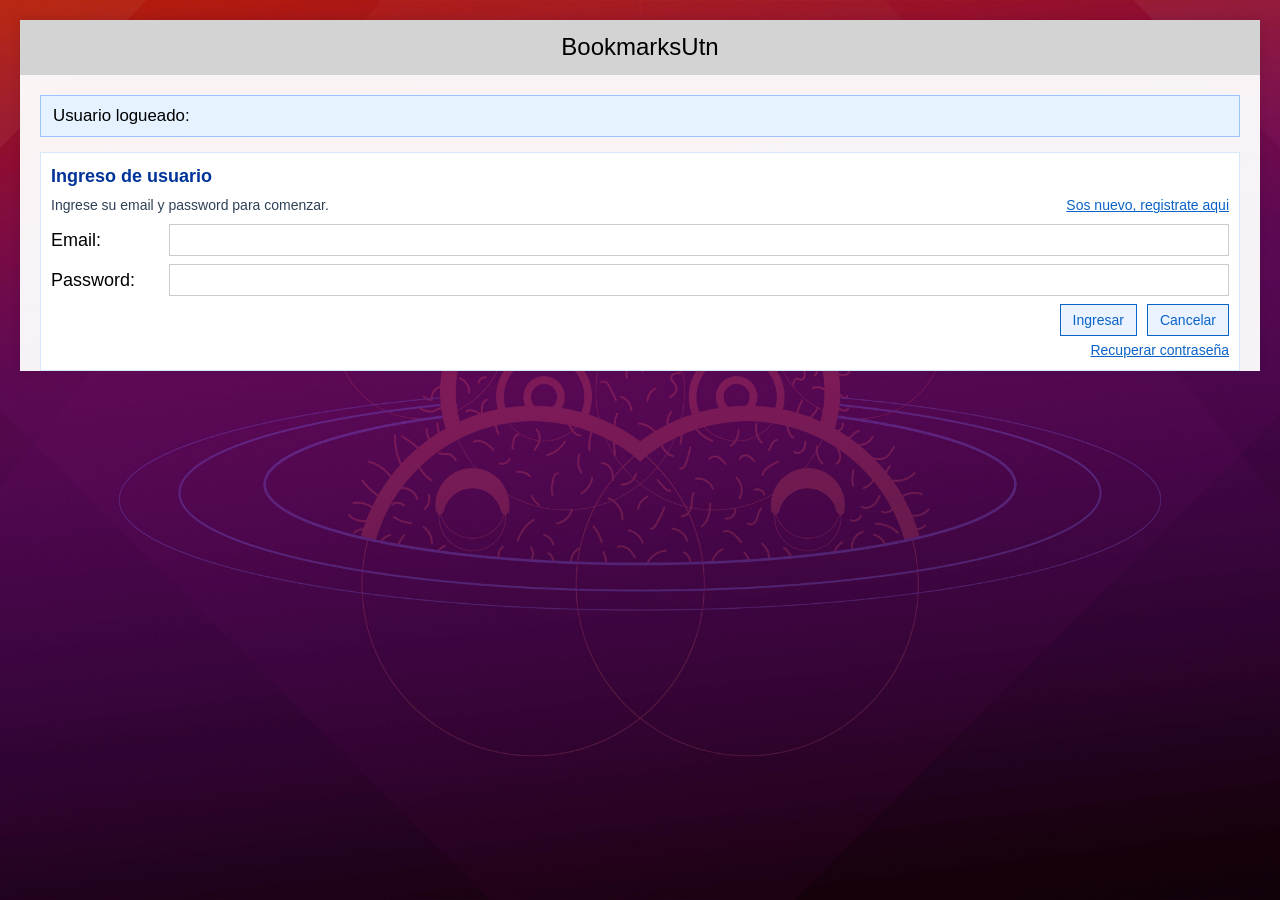
<file: index.html>
<!doctype html>
<html lang="es">
  <head>
    <meta charset="UTF-8" />
    <title>BookmarksUtn</title>

    <link rel="stylesheet" href="styles.css" />
  </head>
  <body>
    <div class="container">
      <div class="header">BookmarksUtn</div>

      <div class="session-banner">
        Usuario logueado:
        <a href="#" id="loggedUserLink"></a>
        <button type="button" class="session-logout-btn" id="btnLogout">
          Cerrar sesion
        </button>
      </div>

      <section class="auth-panel" id="authPanel">
        <h4>Ingreso de usuario</h4>
        <div class="auth-status-row">
          <p class="auth-status" id="authStatusText"></p>
          <div class="auth-register-top">
            <a href="#" id="registerLink">Sos nuevo, registrate aqui</a>
          </div>
        </div>
        <form id="loginForm" class="auth-form" autocomplete="on">
          <div class="auth-field">
            <label for="loginEmail">Email:</label>
            <input type="email" id="loginEmail" name="loginEmail" required />
          </div>
          <div class="auth-field">
            <label for="loginPassword">Password:</label>
            <input
              type="password"
              id="loginPassword"
              name="loginPassword"
              required
            />
          </div>
          <div class="auth-actions">
            <div class="auth-actions-side">
              <div class="auth-actions-main">
                <button type="submit" id="btnLoginMain">Ingresar</button>
                <button type="button" id="btnLoginCancel">Cancelar</button>
              </div>
              <div class="auth-links">
                <a href="#" id="forgotPasswordLink">Recuperar contraseña</a>
              </div>
            </div>
          </div>
        </form>
        <form id="registerForm" class="forgot-form hidden" autocomplete="on">
          <div class="auth-field">
            <label for="registerNombreMain">Nombre:</label>
            <input
              type="text"
              id="registerNombreMain"
              name="registerNombreMain"
              required
            />
          </div>
          <div class="auth-field">
            <label for="registerEmailMain">Email:</label>
            <input
              type="email"
              id="registerEmailMain"
              name="registerEmailMain"
              required
            />
          </div>
          <div class="auth-field">
            <label for="registerPasswordMain">Password:</label>
            <input
              type="password"
              id="registerPasswordMain"
              name="registerPasswordMain"
              required
            />
          </div>
          <div class="auth-actions">
            <button type="submit" id="btnRegisterMain">Registrarme</button>
            <button type="button" id="btnRegisterCancel">Cancelar</button>
          </div>
        </form>
        <form id="forgotForm" class="forgot-form hidden" autocomplete="on">
          <div class="auth-field">
            <label for="forgotEmailMain">Email:</label>
            <input
              type="email"
              id="forgotEmailMain"
              name="forgotEmailMain"
              required
            />
          </div>
          <div class="auth-actions">
            <button type="submit" id="btnForgotMain">
              Enviar recuperacion
            </button>
            <button type="button" id="btnForgotCancel">Cancelar</button>
          </div>
        </form>
      </section>

      <div class="mock-top-actions">
        <button
          class="add-space-btn add-space-btn-secondary"
          type="button"
          onclick="toggleForm()"
        >
          Expandir/Comprimir Formulario
        </button>
        <button class="add-space-btn" id="btnToggleSpaceForm" type="button">
          <span class="plus">+</span>
          <span>Agregar espacio</span>
        </button>
      </div>

      <div class="space-form-container hidden" id="spaceFormContainer">
        <h4>Gestion del Espacio (Nuevo)</h4>
        <form id="spaceForm" class="owner-space-form">
          <div class="owner-space-field">
            <label>Email owner (sesion):</label>
            <input type="email" id="ownerEmail" name="ownerEmail" readonly />
          </div>
          <div class="owner-space-field">
            <label>Nombre espacio:<span class="required"> </span></label>
            <input type="text" id="spaceName" name="spaceName" />
          </div>
          <div class="owner-space-field">
            <label>Nombre owner (sesion):</label>
            <input type="text" id="ownerName" name="ownerName" readonly />
          </div>
          <div class="owner-space-field">
            <label>Tipo espacio:<span class="required"> </span></label>
            <select id="spaceType" name="spaceType">
              <option value="publico">Publico</option>
              <option value="privado">Privado</option>
            </select>
          </div>
          <div class="space-form-actions">
            <button type="submit">Crear</button>
            <button type="button" id="btnCancelSpaceForm">Cancelar</button>
          </div>
        </form>
      </div>

      <div class="form-container">
        <form id="myForm">
          <div class="form-group space-action-row">
            <label class="required">Espacio:</label>
            <div class="space-action-grid">
              <select id="categoria" name="categoria"></select>
              <div class="space-action-side">
                <span class="space-action-label">Acción Pendiente:</span>
                <div class="status-inline" id="spaceSelectionAction">-</div>
              </div>
            </div>
          </div>
          <div class="form-group">
            <label class="required">Nombre:</label>
            <input type="text" id="nombre" name="nombre" />
          </div>
          <div class="form-group">
            <label>Comentario:</label>
            <input type="text" id="comentario" name="comentario" />
          </div>
          <div class="form-group">
            <label class="required">Direccion:</label>
            <input type="text" id="direccion" name="direccion" />
          </div>
        </form>
      </div>

      <div class="button-container">
        <button id="btnAgregar" onclick="crear()">Agregar</button>
        <button id="btnModificar" onclick="modificar()">Modificar</button>
        <button id="btnBorrar" onclick="borrar()">Borrar</button>
        <button id="btnBuscar" onclick="buscar()">Buscar</button>
        <button id="btnLimpiar" onclick="limpiar()">Limpiar</button>
        <button id="btnHtml" onclick="publicar()">Html</button>
        <button id="btnManual" onclick="info()">Manual</button>
        <button id="btnEspacio" onclick="docs()">Edit Espacio</button>
        <button id="btnLog" onclick="log()">Log</button>
      </div>

      <section class="owner-space-panel hidden" id="ownerSpacePanel">
        <h4>Gestion del Espacio (Owner)</h4>
        <div class="owner-space-form" id="ownerSpaceForm">
          <div class="owner-space-field">
            <label>Email owner:</label>
            <input type="email" id="ownerPanelEmail" readonly />
          </div>
          <div class="owner-space-field">
            <label>Nombre owner:</label>
            <input type="text" id="ownerPanelName" readonly />
          </div>
          <div class="owner-space-field">
            <label>Espacio:</label>
            <input type="text" id="ownerPanelSpaceName" />
          </div>
          <div class="owner-space-field">
            <label>Tipo:</label>
            <select id="ownerPanelSpaceType">
              <option value="publico">publico</option>
              <option value="privado">privado</option>
            </select>
          </div>
          <div class="owner-panel-actions">
            <button type="button" id="ownerPanelSaveBtn">Modificar</button>
            <button type="button" id="ownerPanelCancelBtn">Cancelar</button>
          </div>
        </div>
        <div class="owner-users-table-wrap">
          <table id="ownerUsersTable">
            <thead>
              <tr>
                <th>Usuario autorizado</th>
                <th>Estado</th>
                <th>Accion</th>
              </tr>
            </thead>
            <tbody id="ownerUsersTableBody"></tbody>
          </table>
        </div>
        <div class="owner-private-message hidden" id="ownerPrivateMessage">
          Espacio privado: sin gestion de autorizaciones visible.
        </div>
      </section>

      <div class="table-container">
        <h4 id="selectedSpaceTableTitle" class="selected-space-title">
          Espacio seleccionado: -
        </h4>
        <div class="table-wrapper">
          <table>
            <thead>
              <tr>
                <th>Id</th>
                <th>Agregado por</th>
                <th>Nombre</th>
                <th>Comentario</th>
                <th>Dirección</th>
              </tr>
            </thead>
            <tbody>
              <!-- Los datos de los links se insertarán aquí -->
            </tbody>
          </table>
        </div>
      </div>
    </div>

    <!-- Socket.IO debe cargarse antes del script principal -->
    <script src="https://cdn.socket.io/4.0.1/socket.io.min.js"></script>
    <script src="index.js"></script>
  </body>
</html>
</file>
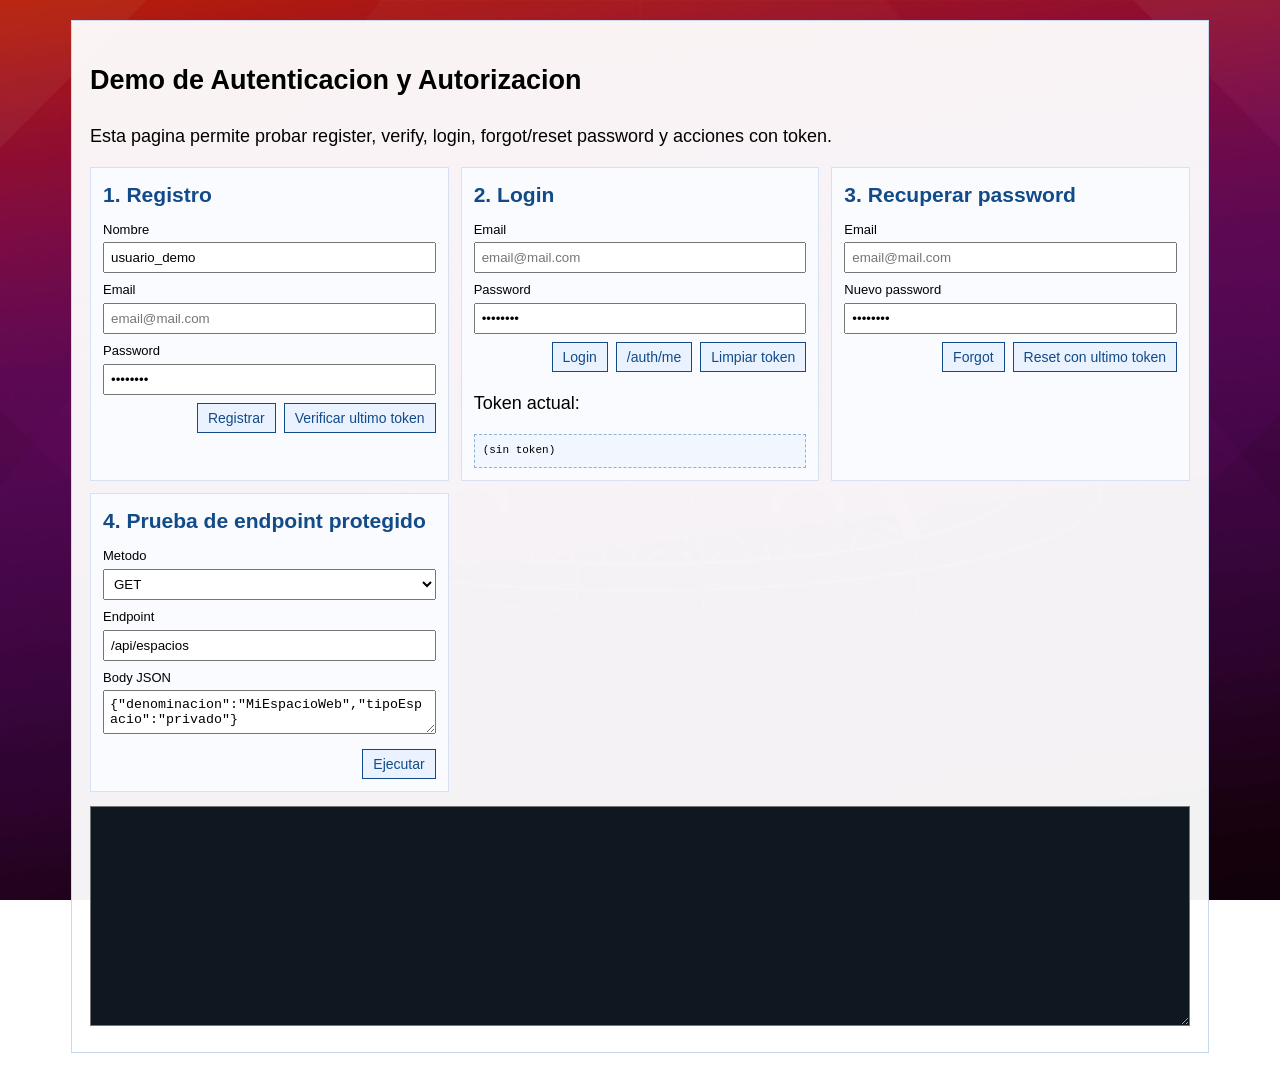
<file: auth-demo.html>
<!doctype html>
<html lang="es">
  <head>
    <meta charset="UTF-8" />
    <meta name="viewport" content="width=device-width, initial-scale=1.0" />
    <title>TPF Auth Demo</title>
    <link rel="stylesheet" href="styles.css" />
    <style>
      .auth-shell {
        max-width: 1100px;
        margin: 20px auto;
        background: rgba(255, 255, 255, 0.95);
        border: 1px solid #c7d8ef;
        padding: 18px;
      }

      .auth-grid {
        display: grid;
        grid-template-columns: repeat(auto-fit, minmax(280px, 1fr));
        gap: 12px;
      }

      .auth-card {
        border: 1px solid #d6e2f3;
        background: #f9fbff;
        padding: 12px;
      }

      .auth-card h3 {
        margin: 0 0 10px 0;
        color: #124b87;
      }

      .auth-card label {
        display: block;
        font-size: 13px;
        margin-bottom: 3px;
      }

      .auth-card input,
      .auth-card textarea,
      .auth-card select {
        width: 100%;
        box-sizing: border-box;
        margin-bottom: 8px;
        padding: 6px;
      }

      .auth-actions {
        display: flex;
        gap: 8px;
        flex-wrap: wrap;
      }

      .auth-actions button {
        border: 1px solid #124b87;
        background: #eaf2ff;
        color: #124b87;
        padding: 6px 10px;
        cursor: pointer;
      }

      #output {
        width: 100%;
        min-height: 220px;
        margin-top: 14px;
        box-sizing: border-box;
        background: #0f1720;
        color: #d9f2ff;
        font-family: monospace;
        font-size: 12px;
        padding: 10px;
      }

      .token-box {
        word-break: break-all;
        font-family: monospace;
        font-size: 11px;
        background: #f2f7ff;
        border: 1px dashed #8db1dd;
        padding: 8px;
      }
    </style>
  </head>
  <body>
    <div class="auth-shell">
      <h2>Demo de Autenticacion y Autorizacion</h2>
      <p>
        Esta pagina permite probar register, verify, login, forgot/reset
        password y acciones con token.
      </p>

      <div class="auth-grid">
        <section class="auth-card">
          <h3>1. Registro</h3>
          <label>Nombre</label>
          <input id="regNombre" value="usuario_demo" />
          <label>Email</label>
          <input id="regEmail" placeholder="email@mail.com" />
          <label>Password</label>
          <input id="regPassword" value="12345678" type="password" />
          <div class="auth-actions">
            <button id="btnRegister">Registrar</button>
            <button id="btnVerify">Verificar ultimo token</button>
          </div>
        </section>

        <section class="auth-card">
          <h3>2. Login</h3>
          <label>Email</label>
          <input id="loginEmail" placeholder="email@mail.com" />
          <label>Password</label>
          <input id="loginPassword" value="12345678" type="password" />
          <div class="auth-actions">
            <button id="btnLogin">Login</button>
            <button id="btnMe">/auth/me</button>
            <button id="btnClearToken">Limpiar token</button>
          </div>
          <p>Token actual:</p>
          <div id="tokenView" class="token-box">(sin token)</div>
        </section>

        <section class="auth-card">
          <h3>3. Recuperar password</h3>
          <label>Email</label>
          <input id="forgotEmail" placeholder="email@mail.com" />
          <label>Nuevo password</label>
          <input id="resetPassword" value="87654321" type="password" />
          <div class="auth-actions">
            <button id="btnForgot">Forgot</button>
            <button id="btnReset">Reset con ultimo token</button>
          </div>
        </section>

        <section class="auth-card">
          <h3>4. Prueba de endpoint protegido</h3>
          <label>Metodo</label>
          <select id="secureMethod">
            <option value="GET">GET</option>
            <option value="POST">POST</option>
            <option value="PUT">PUT</option>
            <option value="DELETE">DELETE</option>
          </select>
          <label>Endpoint</label>
          <input id="secureEndpoint" value="/api/espacios" />
          <label>Body JSON</label>
          <textarea id="secureBody">
{"denominacion":"MiEspacioWeb","tipoEspacio":"privado"}</textarea
          >
          <div class="auth-actions">
            <button id="btnSecureCall">Ejecutar</button>
          </div>
        </section>
      </div>

      <textarea id="output" readonly></textarea>
    </div>

    <script src="auth-demo.js"></script>
  </body>
</html>
</file>
<file: styles.css>
body {
  font-family: Arial, sans-serif;
  font-size: clamp(15px, 0.5vw + 13px, 18px);
  line-height: 1.45;
  margin: clamp(8px, 2vw, 20px);
  background-image: url("images/imagenX.jpg");
  background-size: cover;
  background-attachment: fixed;
  background-position: center;
}

.container {
  width: min(100%, 1600px);
  margin: 0 auto;
  background-color: rgba(255, 255, 255, 0.95);
  box-shadow: 0 0 10px rgba(0, 0, 0, 0.1);
}

.header {
  background-color: #d3d3d3;
  padding: 10px;
  text-align: center;
  font-size: clamp(20px, 2.2vw, 24px);
  margin-bottom: 20px;
}

.session-banner {
  margin: 0 20px 15px 20px;
  padding: 8px 12px;
  background: #e6f2ff;
  border: 1px solid #9bc4ff;
  font-size: clamp(14px, 0.3vw + 13px, 17px);
  display: flex;
  align-items: center;
  gap: 8px;
}

.session-banner a {
  color: #003399;
  font-weight: bold;
}

.session-sep {
  margin: 0 8px;
  color: #6b7f95;
}

.session-logout-btn {
  margin-left: auto;
  border: 1px solid #9f2f2f;
  background: #fff5f5;
  color: #9f2f2f;
  border-radius: 14px;
  padding: 3px 10px;
  cursor: pointer;
  font-size: 13px;
}

.auth-panel {
  margin: 0 20px 14px 20px;
  background: #ffffff;
  border: 1px solid #d5e7fb;
  padding: 10px;
}

.auth-panel.hidden {
  display: none;
}

.auth-panel h4 {
  margin: 0;
  color: #003399;
}


.auth-status-row {
  display: flex;
  justify-content: space-between;
  align-items: center;
  gap: 8px;
  margin: 6px 0 8px 0;
}

.auth-register-top {
  display: flex;
  justify-content: flex-end;
  margin: 0;
}

.auth-register-top a {
  color: #0b63c7;
  text-decoration: underline;
  font-size: 14px;
}

.auth-form,
.forgot-form {
  display: flex;
  flex-direction: column;
  gap: 8px;
}

.auth-form.hidden,
.forgot-form.hidden {
  display: none;
}

.auth-field {
  display: grid;
  grid-template-columns: 110px 1fr;
  align-items: center;
  gap: 8px;
}

.auth-field input {
  padding: 7px 8px;
  border: 1px solid #ccc;
  font-size: 14px;
}

.auth-actions {
  display: flex;
  justify-content: flex-end;
  gap: 10px;
}

.auth-actions-side {
  display: flex;
  flex-direction: column;
  align-items: flex-end;
  gap: 4px;
}

.auth-actions-main {
  display: flex;
  align-items: center;
  gap: 10px;
}

.auth-links {
  display: flex;
  flex-direction: column;
  align-items: flex-end;
  gap: 3px;
}

.auth-actions button {
  border: 1px solid #0b63c7;
  background: #eaf3ff;
  color: #0b63c7;
  padding: 7px 12px;
  font-size: 14px;
  cursor: pointer;
}

.auth-actions a {
  color: #0b63c7;
  text-decoration: underline;
  font-size: 14px;
}

.auth-status {
  margin: 0;
  min-height: 18px;
  color: #2f4155;
  font-size: 14px;
}

@media (max-width: 820px) {
  .auth-field {
    grid-template-columns: 1fr;
  }

  .auth-actions,
  .auth-actions-side,
  .auth-actions-main,
  .auth-links,
  .auth-register-top,
  .auth-status-row {
    justify-content: flex-start;
    align-items: flex-start;
  }
}

.mock-user-btn {
  margin-left: 6px;
  padding: 2px 8px;
  border: 1px solid #7ea7d8;
  background: #ffffff;
  color: #003399;
  cursor: pointer;
  border-radius: 12px;
  font-size: 13px;
}

.mock-user-btn.active {
  background: #003399;
  border-color: #003399;
  color: #fff;
}

.space-form-container h4 {
  margin: 0;
  color: #003399;
}

.mock-top-actions {
  margin: 8px 20px 12px 20px;
  display: flex;
  justify-content: flex-end;
  gap: 8px;
}

.add-space-btn {
  display: inline-flex;
  align-items: center;
  gap: 8px;
  border: 1px solid #0a8f3e;
  border-radius: 20px;
  background: #e8fff1;
  color: #0a8f3e;
  font-weight: bold;
  padding: 6px 12px;
  font-size: 14px;
  cursor: pointer;
}

.add-space-btn-secondary {
  border-color: #0b63c7;
  background: #eaf3ff;
  color: #0b63c7;
}

.add-space-btn .plus {
  width: 20px;
  height: 20px;
  border-radius: 50%;
  display: inline-flex;
  align-items: center;
  justify-content: center;
  border: 1px solid #0a8f3e;
  font-size: 16px;
}

.space-form-container {
  margin: 0 20px 14px 20px;
  background: #ffffff;
  border: 1px solid #d5e7fb;
  padding: 10px;
}

.space-form-container.hidden {
  display: none;
}

.space-form-container select {
  flex: 1;
  padding: 7px 8px;
  font-size: 14px;
  border: 1px solid #ccc;
}

.space-form-actions {
  display: flex;
  justify-content: flex-end;
  gap: 8px;
}

.status-row,
.action-row {
  margin-top: -8px;
}

.combined-status-row {
  gap: 8px;
}

.combined-status-row .status-inline {
  flex: 1;
}

.status-empty-label {
  color: transparent;
}

.space-action-row {
  align-items: stretch;
}

.space-action-grid {
  flex: 1;
  display: grid;
  grid-template-columns: 1fr 1fr;
  gap: 8px;
}

.space-action-side {
  display: flex;
  align-items: center;
  gap: 8px;
}

.space-action-label {
  min-width: 54px;
  color: #333;
  font-size: 14px;
}

.status-inline {
  flex: 1;
  min-height: 24px;
  padding: 4px 6px;
  background: #f5f9ff;
  border: 1px dashed #9cbbe0;
  font-size: 14px;
  display: flex;
  align-items: center;
}

.status-inline .state-pill {
  margin-right: 8px;
}

.state-pill.owner {
  border-color: #6f42c1;
  color: #6f42c1;
  background: #f4eeff;
}

.state-pill.request {
  border-color: #0d6efd;
  color: #0d6efd;
  background: #e7f0ff;
}

.spaces-table-wrap {
  max-height: 280px;
  overflow: auto;
}

#spacesTable th,
#spacesTable td {
  text-align: left;
  min-width: auto;
}

#spacesTable tbody tr.space-selected {
  background: #ddeeff;
}

.state-pill {
  display: inline-block;
  border-radius: 14px;
  padding: 2px 10px;
  font-size: 13px;
  border: 1px solid #999;
  background: #f2f2f2;
}

.state-pill.ok {
  border-color: #198754;
  color: #198754;
  background: #e9f9ef;
}

.state-pill.pending {
  border-color: #a87900;
  color: #a87900;
  background: #fff7df;
}

.action-link {
  color: #0056b3;
  text-decoration: underline;
  cursor: pointer;
}

#spaceInfoMessage {
  margin-top: 8px;
  margin-bottom: 10px;
  color: #444;
}

.table-wrapper.compact {
  max-height: 220px;
}

@media (max-width: 800px) {
  .session-banner,
  .mock-top-actions,
  .space-form-container,
  .auth-panel {
    margin-left: 10px;
    margin-right: 10px;
  }

  .session-banner {
    flex-wrap: wrap;
  }

  .session-logout-btn {
    margin-left: 0;
  }

  .auth-field {
    grid-template-columns: 1fr;
  }

  .auth-actions {
    flex-direction: column;
    align-items: stretch;
  }

  .auth-actions-main {
    width: 100%;
    justify-content: flex-end;
  }

  .auth-links {
    width: 100%;
    align-items: flex-end;
  }

  .combined-status-row {
    flex-direction: column;
    align-items: stretch;
  }

  .combined-status-row label {
    width: auto;
    text-align: left;
  }

  .space-action-grid {
    grid-template-columns: 1fr;
  }
}

.form-container {
  padding: 1px; /* modificado para que oculte el form */
  background-color: #b0e0e6;
  max-height: 800px; /* Altura inicial del formulario */
  overflow: hidden;
  transition: max-height 0.3s ease;
}

.form-container.expanded {
  max-height: 0px; /* Altura al expandir el formulario */
}

form {
  display: flex;
  flex-direction: column;
}

.form-group {
  margin-bottom: 9px;
  display: flex;
  align-items: center;
}

.form-group label {
  width: 90px;
  text-align: right;
  margin-right: 10px;
  font-size: 14px;
}

.form-group input {
  flex: 1;
  padding: 7px 8px;
  border: 1px solid #ccc;
  font-size: 14px;
}

.form-group select {
  flex: 1;
  padding: 7px 8px;
  border: 1px solid #ccc;
  font-size: 14px;
}

.space-action-grid select,
.space-action-grid .status-inline {
  background: #f0f0f0;
}

.button-container {
  display: flex;
  flex-wrap: wrap;
  justify-content: flex-start;
  gap: 4px;
  background-color: #0000cd;
  padding: 4px;
  margin: 12px 0;
}

.button-container button {
  flex: 1 1 110px;
  margin: 0;
  padding: 7px 10px;
  font-size: 14px;
  background-color: #f0f0f0;
  border: 1px solid #999;
  cursor: pointer;
}

.button-container button:hover {
  background-color: #e0e0e0;
}

.owner-space-panel {
  margin: 0 20px 12px 20px;
  background: #f8fbff;
  border: 1px solid #c9defa;
  padding: 10px;
}

.owner-space-panel.hidden {
  display: none;
}

.owner-space-panel h4 {
  margin: 0 0 8px 0;
  color: #003399;
}

.owner-space-form {
  display: grid;
  grid-template-columns: repeat(2, minmax(220px, 1fr));
  gap: 6px 12px;
  margin-bottom: 10px;
  font-size: 14px;
}

.owner-space-field {
  display: flex;
  align-items: center;
  gap: 8px;
}

.owner-space-field label {
  min-width: 95px;
}

.owner-space-field input,
.owner-space-field select {
  flex: 1;
  padding: 7px 8px;
  font-size: 14px;
  border: 1px solid #c7d3e5;
}

.owner-panel-actions {
  grid-column: 1 / -1;
  display: flex;
  justify-content: flex-end;
  gap: 8px;
}

.owner-panel-actions button {
  border: 1px solid #0b63c7;
  background: #edf4ff;
  color: #0b63c7;
  padding: 7px 12px;
  font-size: 14px;
  cursor: pointer;
}

.owner-users-table-wrap {
  max-height: 180px;
  overflow: auto;
}

.owner-private-message {
  margin-top: 8px;
  padding: 10px 12px;
  border: 1px solid #c9defa;
  background: #eef6ff;
  color: #1f4f8a;
  font-size: 14px;
}

.owner-private-message.hidden {
  display: none;
}

#ownerUsersTable th,
#ownerUsersTable td {
  min-width: auto;
  text-align: left;
}

.owner-action-btn {
  border: 1px solid #0b63c7;
  background: #edf4ff;
  color: #0b63c7;
  padding: 5px 9px;
  font-size: 13px;
  cursor: pointer;
}

.owner-action-btn.desauth {
  border-color: #a33434;
  background: #fff1f1;
  color: #a33434;
}

body.space-mode .mock-top-actions,
body.space-mode .button-container,
body.space-mode .form-container,
body.space-mode .table-container {
  display: none;
}

.table-container {
  padding: 14px;
  position: relative;
  min-height: 280px;
  height: clamp(320px, 60vh, 650px);
}

.selected-space-title {
  margin: 0 0 10px 0;
  color: #003399;
  font-size: clamp(14px, 1.5vw, 18px);
}

.table-wrapper {
  overflow: auto;
  height: 100%;
  position: relative;
}

table {
  width: 100%;
  border-collapse: separate;
  border-spacing: 0;
  background-color: white;
}

thead {
  position: sticky;
  top: 0;
  z-index: 2;
  background-color: #0000cd;
}

th {
  background-color: #0000cd;
  color: white;
  font-weight: bold;
  border: 1px solid #ddd;
  border-bottom: 2px solid #ddd;
  padding: 9px 8px;
  font-size: 14px;
  text-align: center; /* Centrado el texto del encabezado */
  min-width: 120px;
  position: sticky;
  top: 0;
}

/* Hacer la columna dirección más ancha */
th:last-child,
td:last-child {
  min-width: 220px;
}

td {
  border: 1px solid #ddd;
  padding: 8px;
  font-size: 14px;
  text-align: left;
  height: 18px;
  word-break: break-word;
}

tr:hover {
  background-color: #f5f5f5;
}

.required:after {
  content: "*";
  color: red;
}

tr.selected {
  background-color: #add8e6; /* Color celeste para la fila seleccionada */
}

/* Ajuste para mantener el header fijo en scroll horizontal en tabla principal */
.table-container th:first-child {
  position: sticky;
  left: 0;
  z-index: 3;
}

/* Ocultar visualmente la primera columna (Id) solo en tabla principal */
.table-container th:first-child,
.table-container td:first-child {
  display: none;
}

@media (max-width: 640px) {
  .mock-top-actions {
    justify-content: stretch;
    flex-direction: column;
  }

  .add-space-btn {
    width: 100%;
    justify-content: center;
  }

  .button-container button {
    flex: 1 1 calc(50% - 4px);
  }

  .table-container {
    padding: 8px;
    min-height: 220px;
    height: 50vh;
  }

  th {
    min-width: 96px;
    font-size: 13px;
    padding: 7px 6px;
  }

  td {
    font-size: 13px;
  }

  th:last-child,
  td:last-child {
    min-width: 170px;
  }
}
</file>
